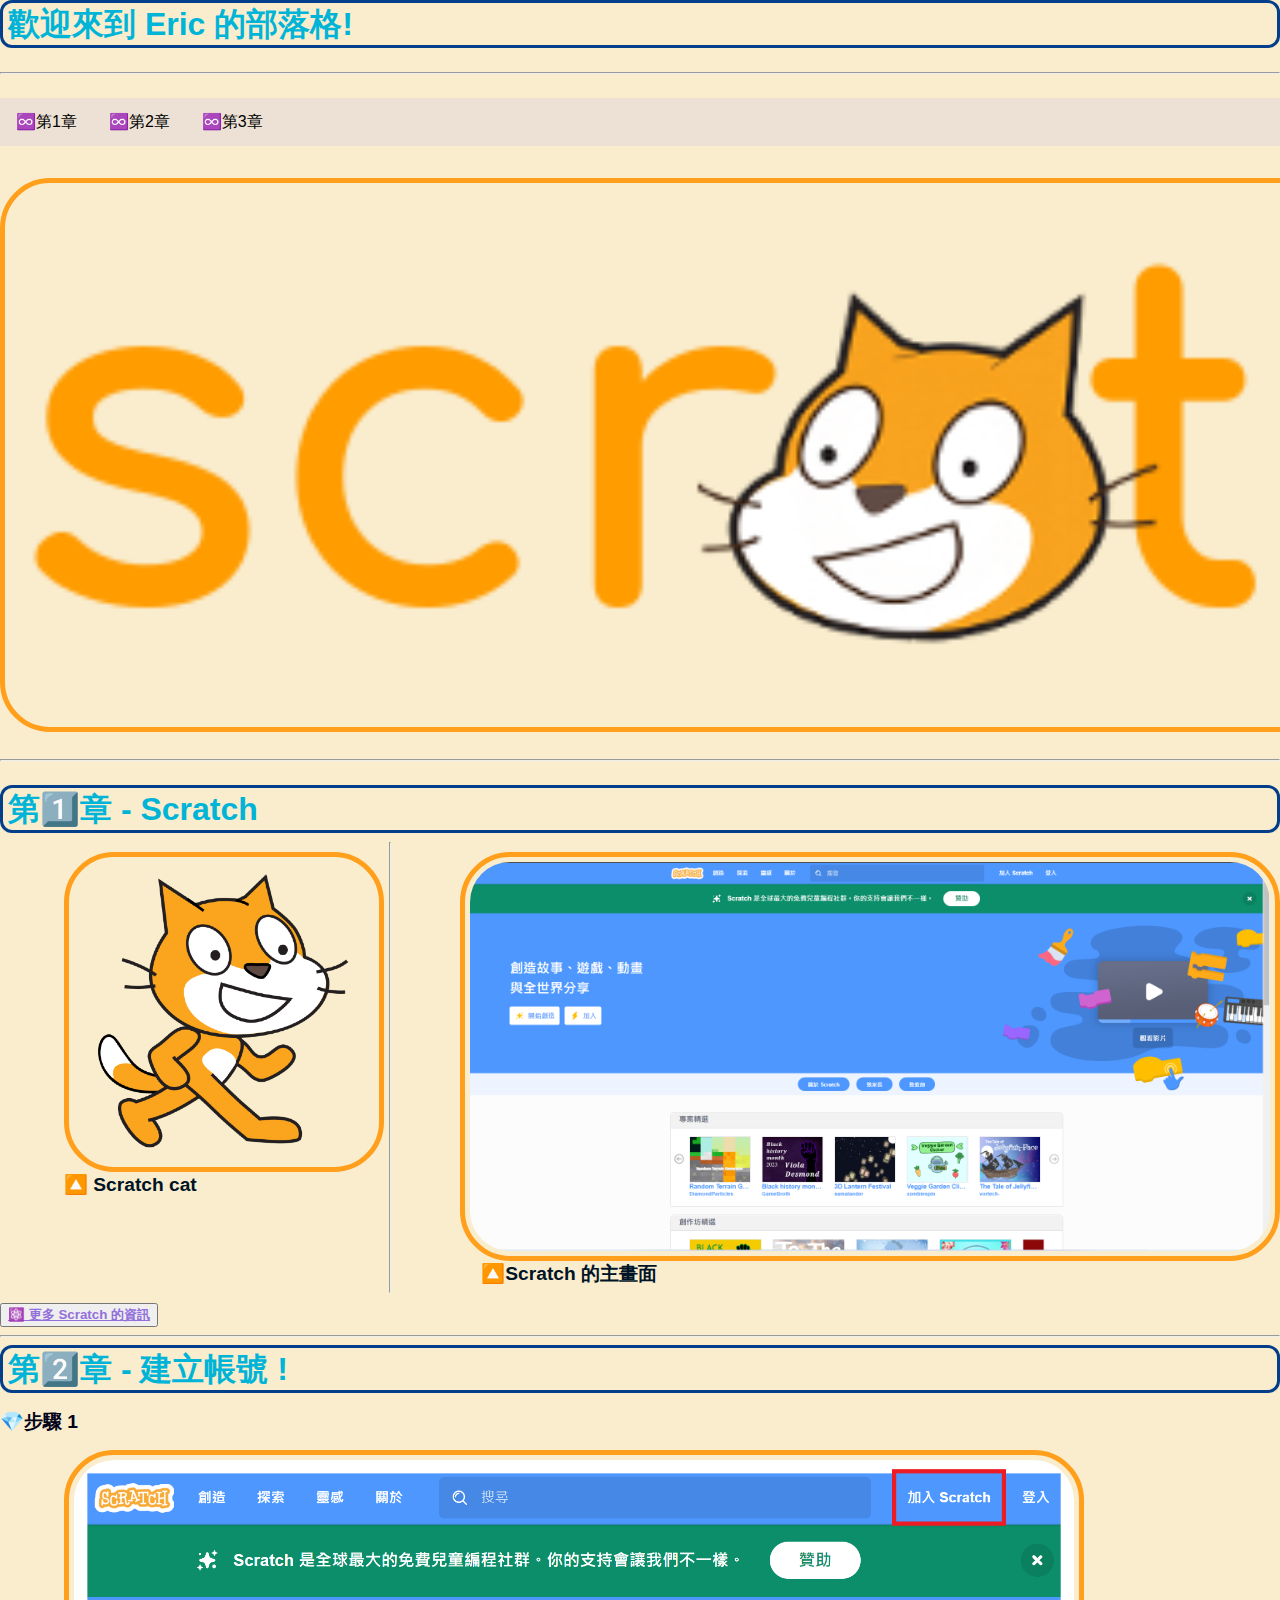
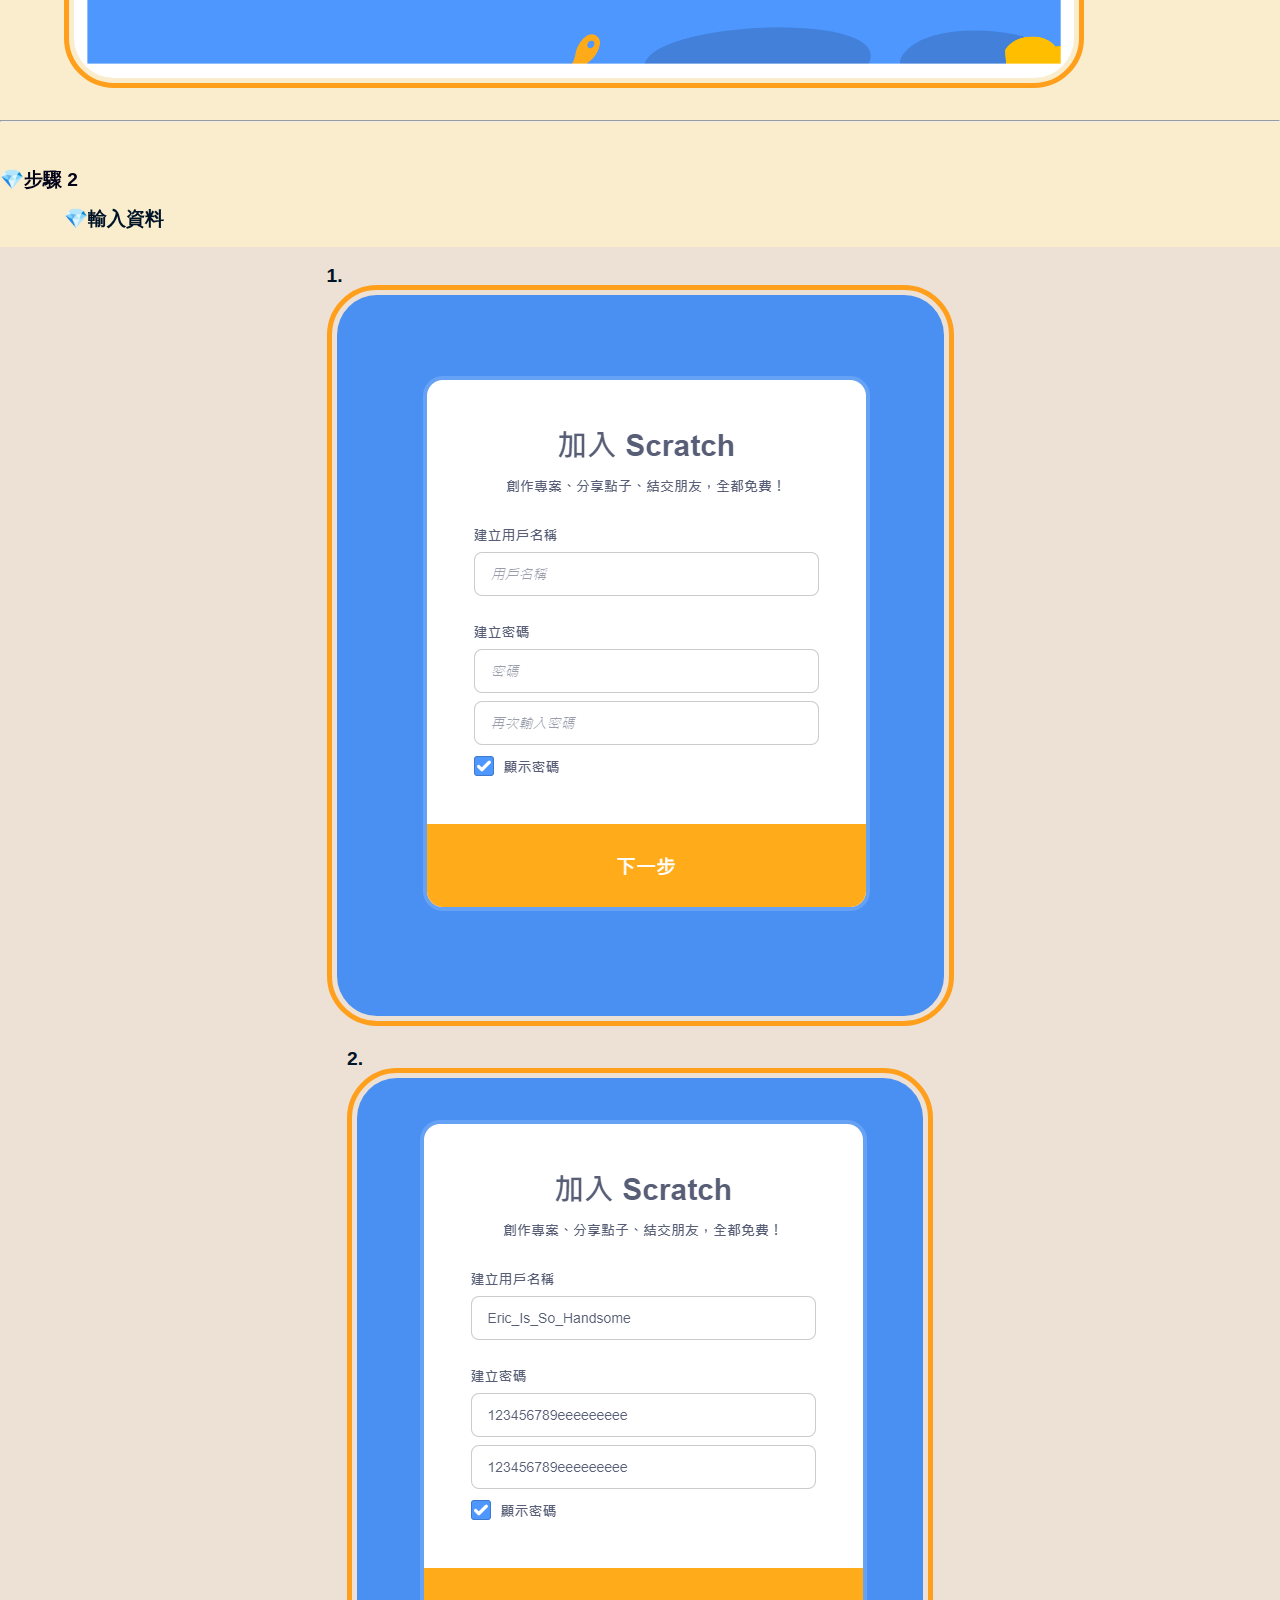
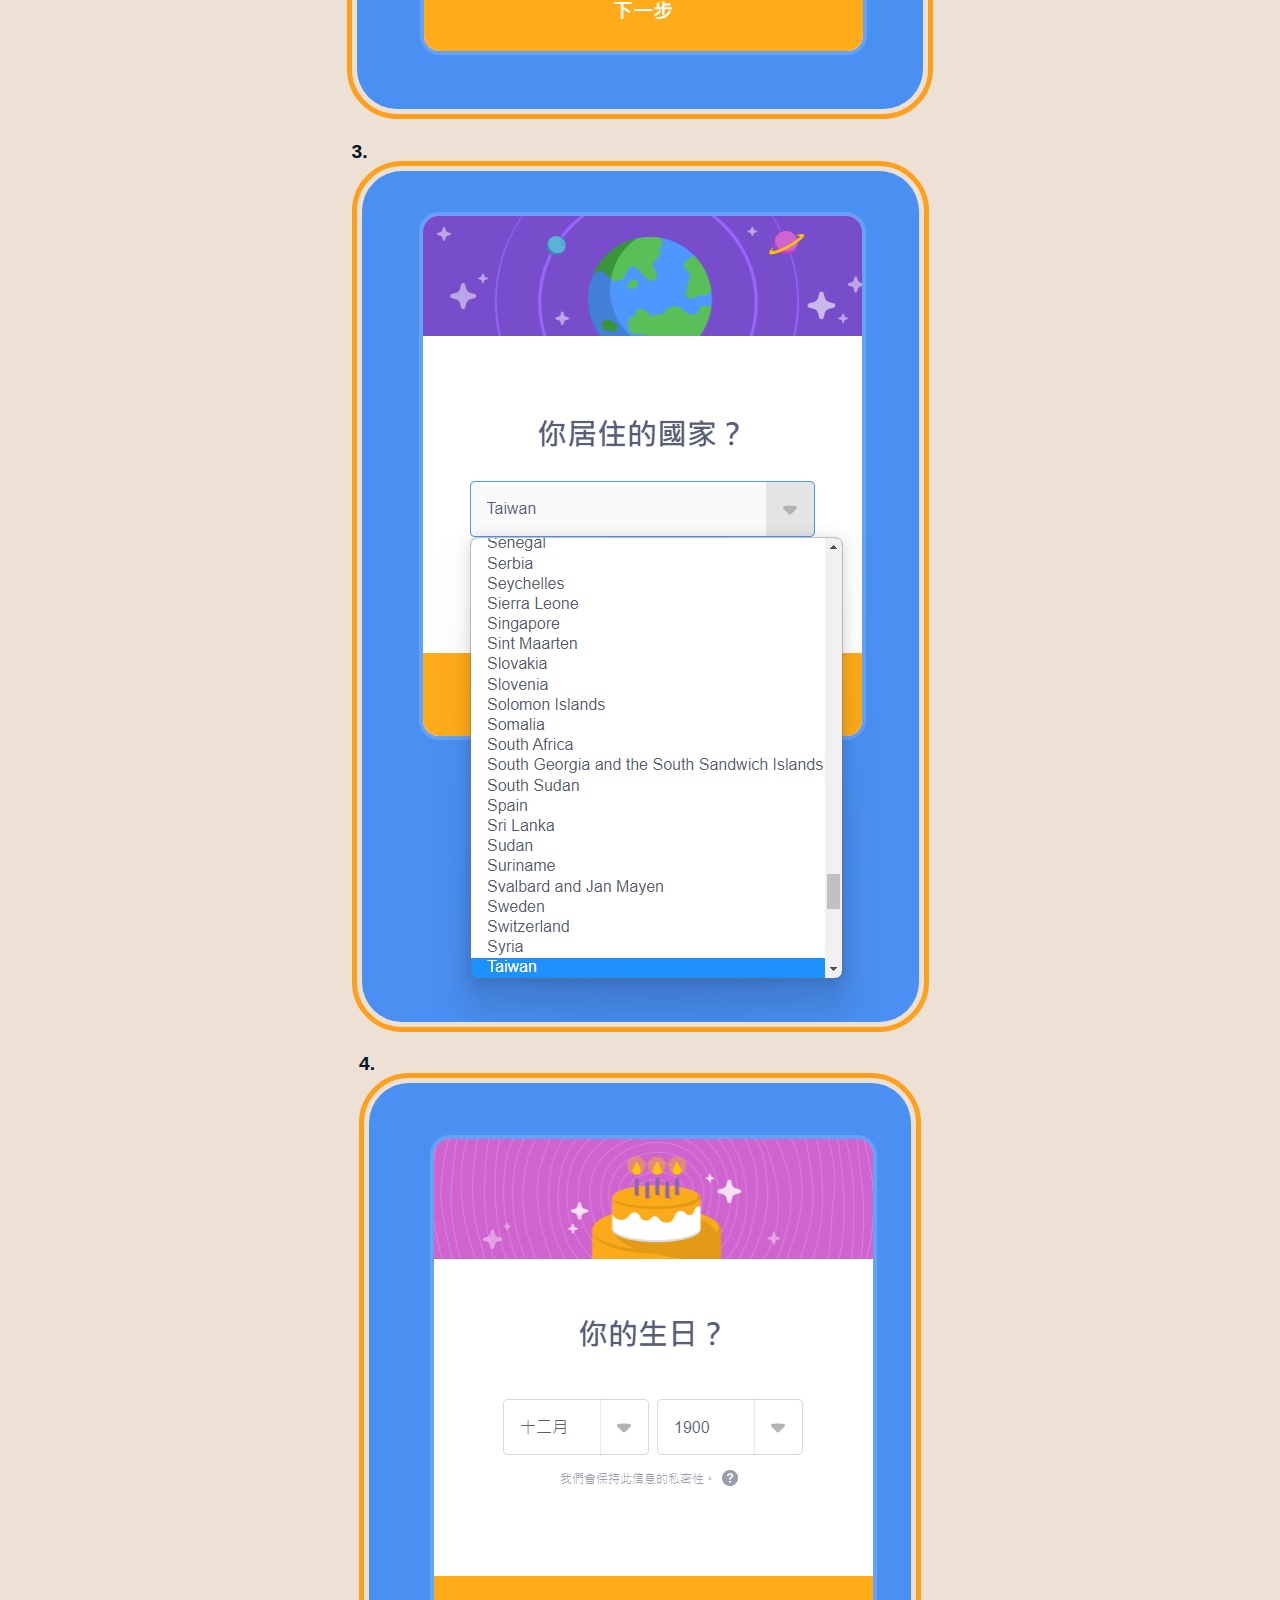
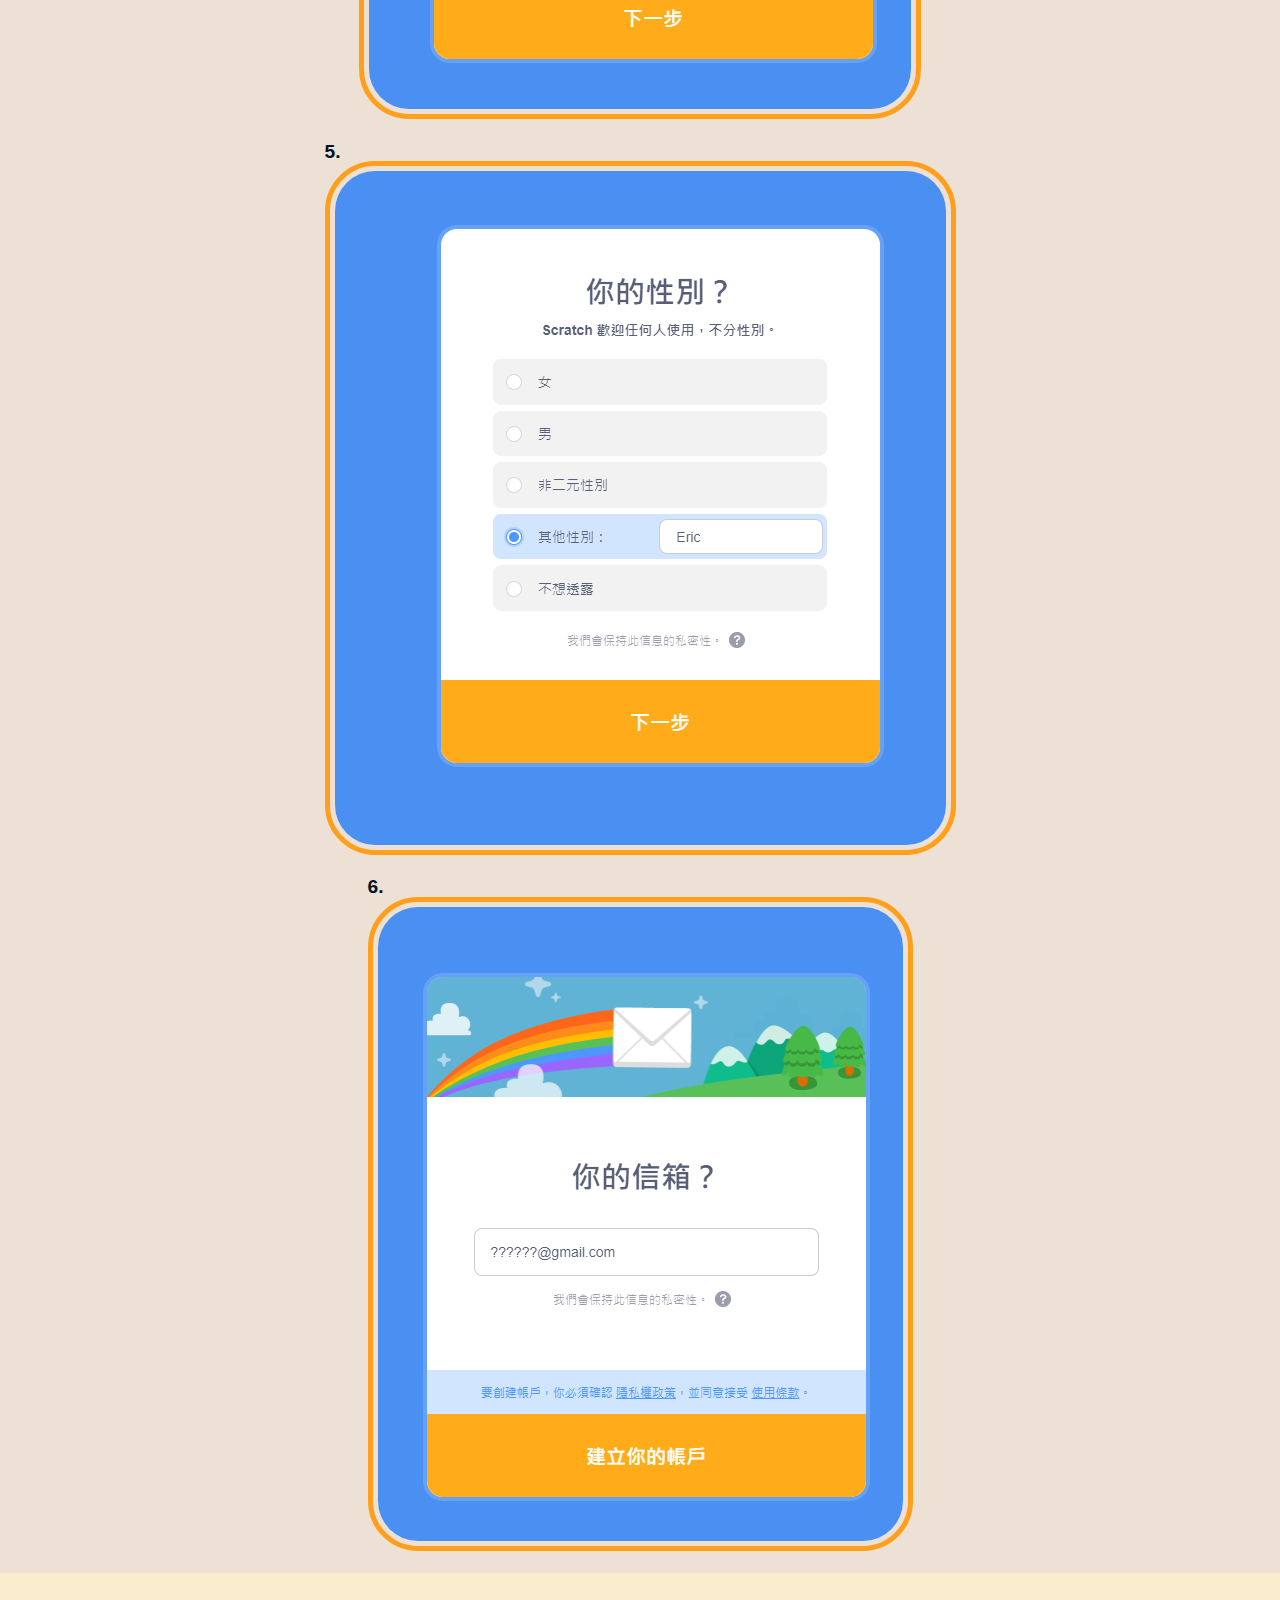
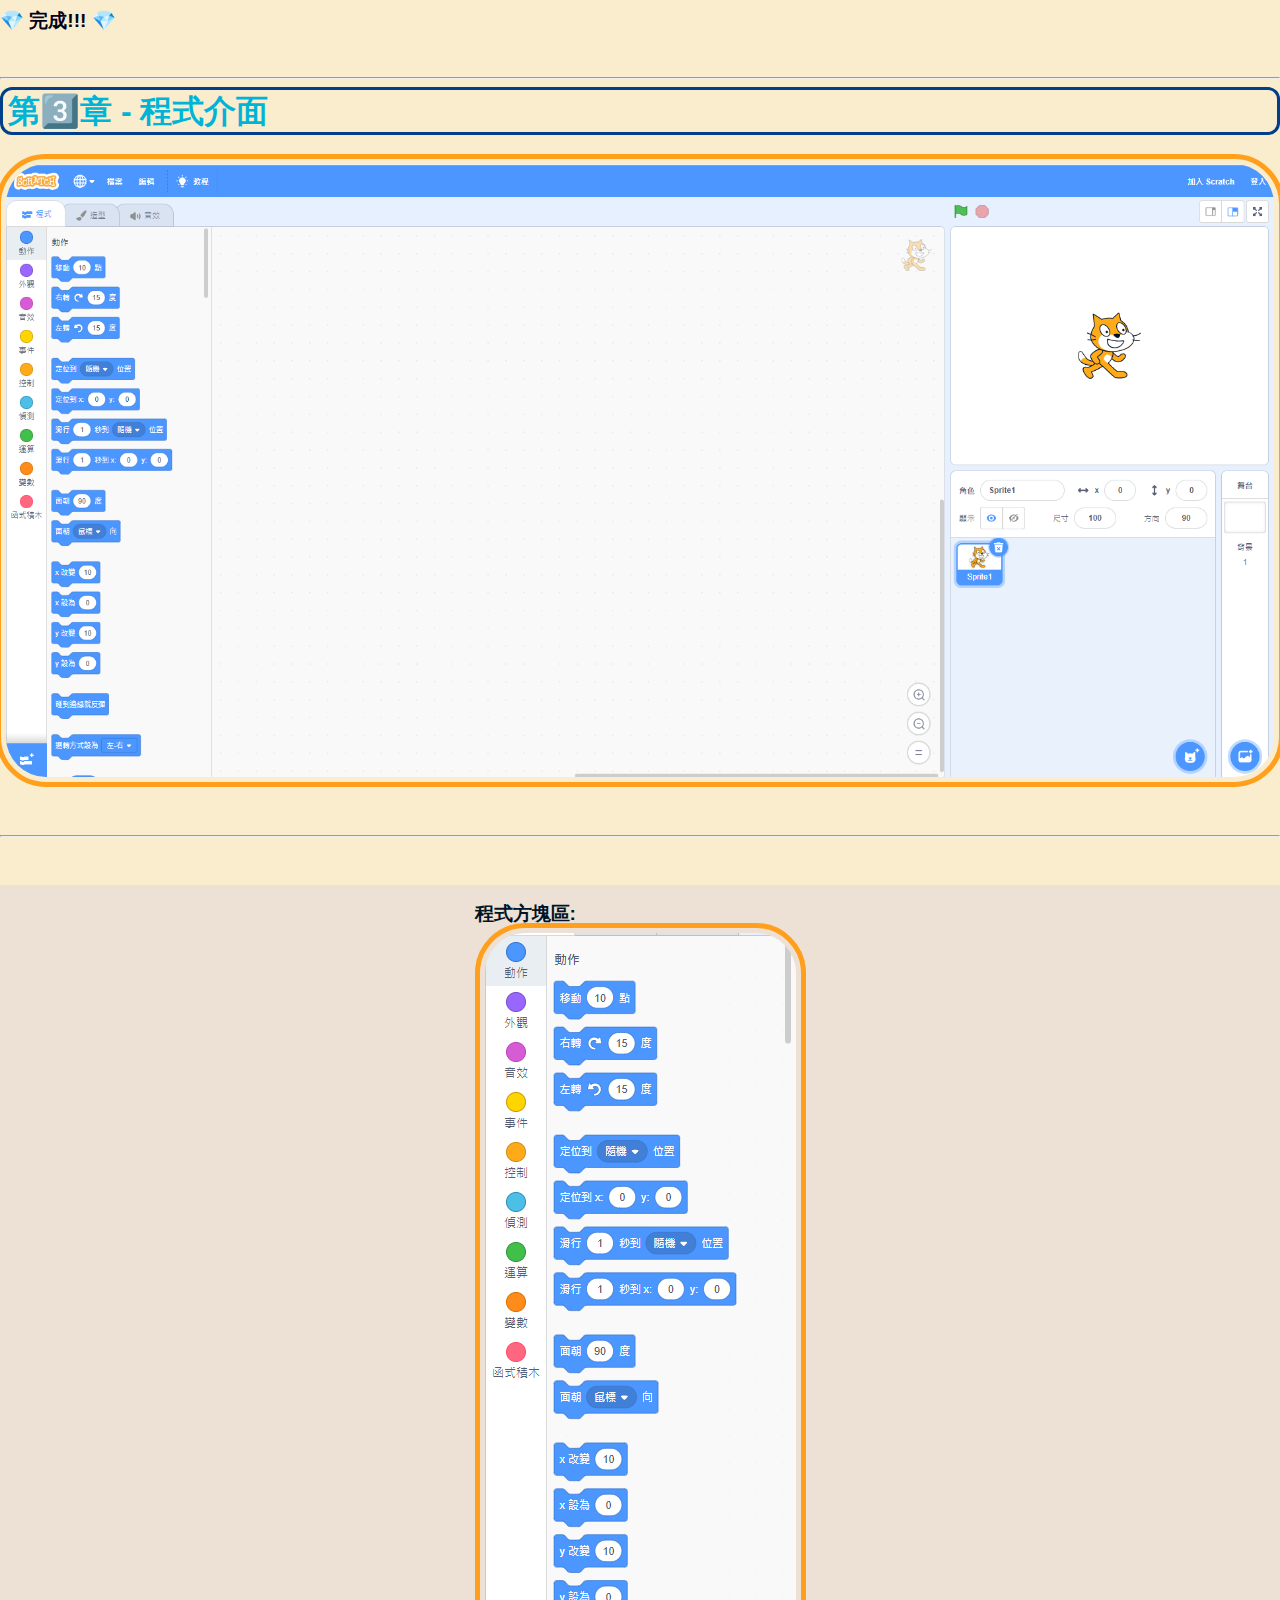
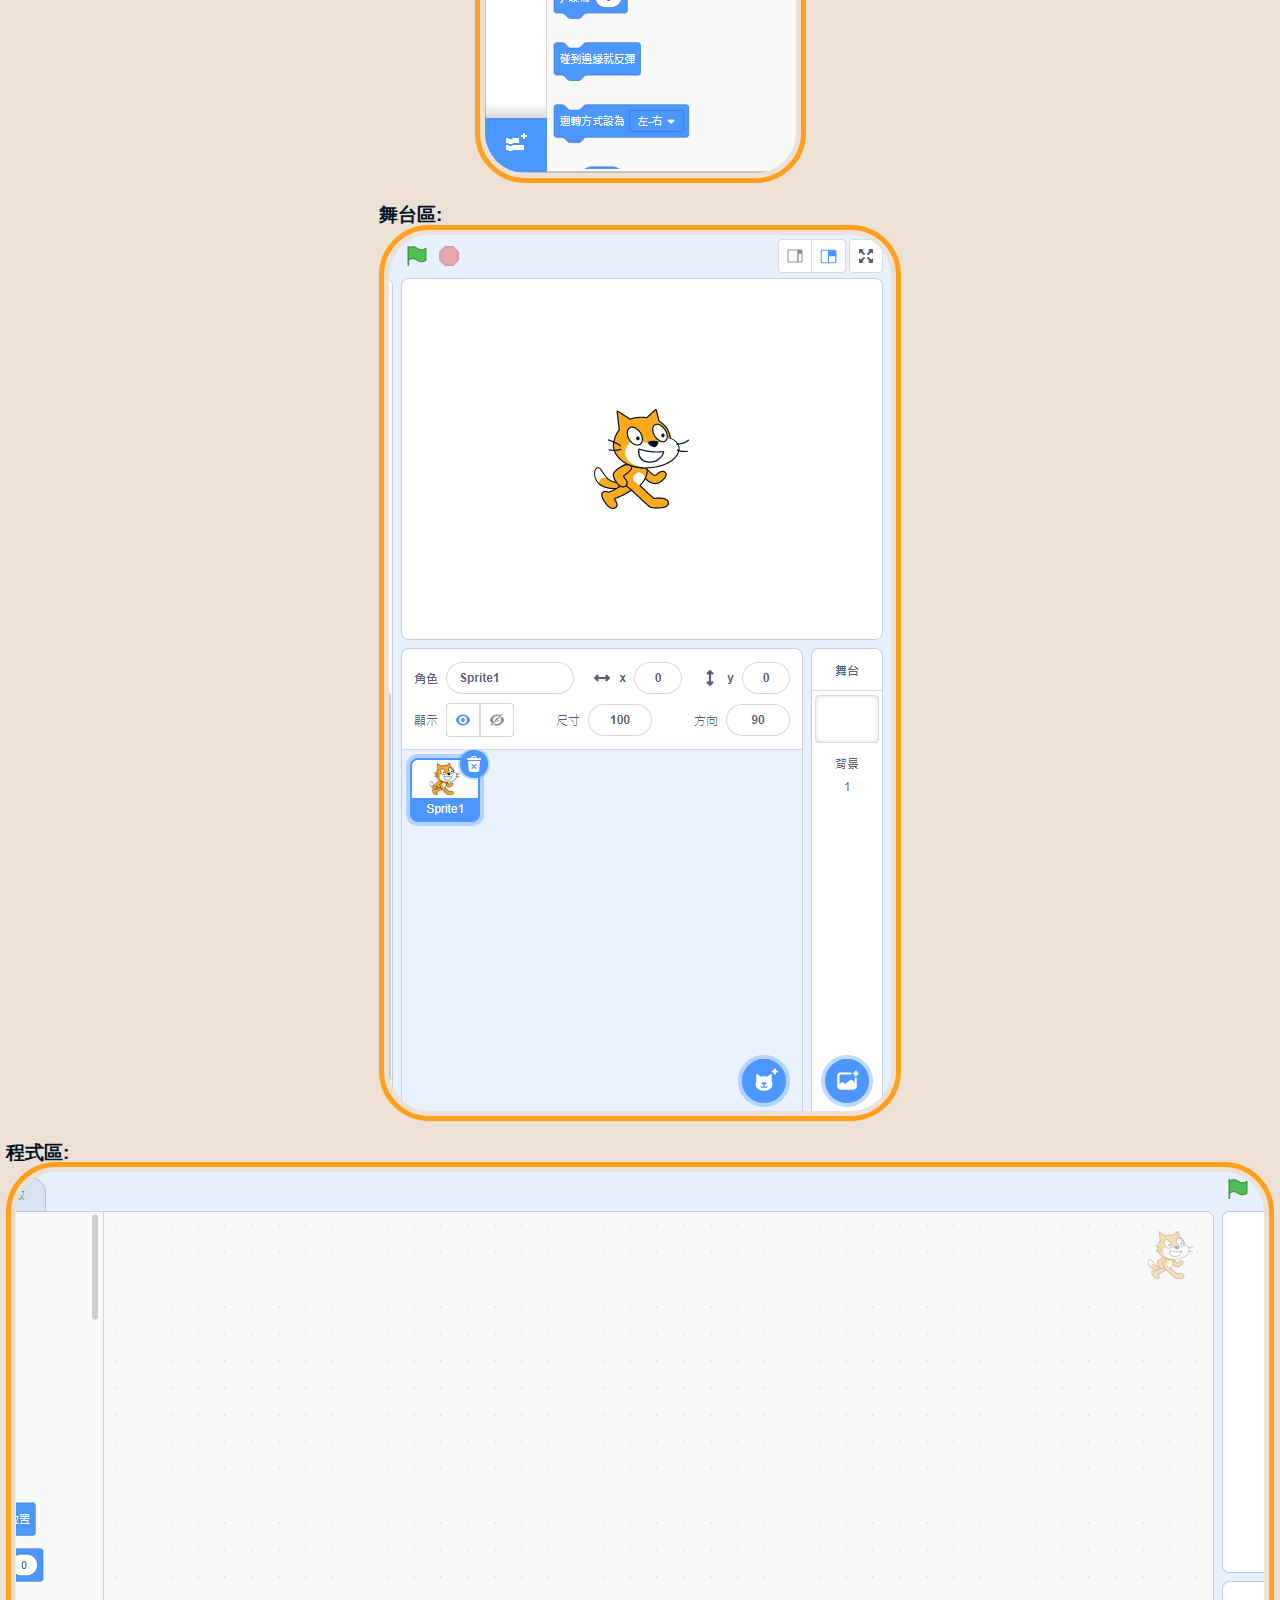
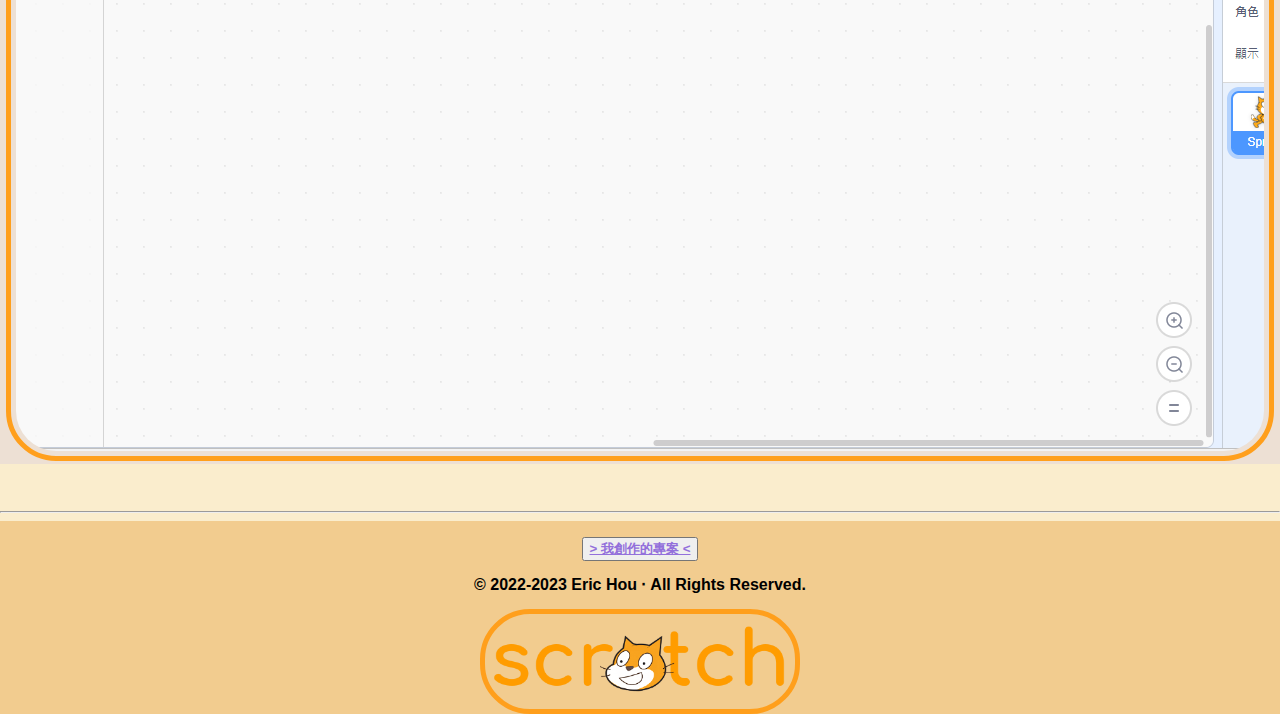
<file: html/index.html>
<!DOCTYPE html>
<html>

<!-------------------------------------------------------------------------------------------------------------------------------------------------------------------------->

<head>
    <title>Eric 的部落格</title>
    <link rel="icon" type="image/x-icon" href="..\img\klwe.png">
    <link rel="stylesheet" href="..\css\reset.css">
    <link rel="stylesheet" href="..\css\style.css">
</head>

<!-------------------------------------------------------------------------------------------------------------------------------------------------------------------------->

<body>

    <!-------------------------------------------------------------------------------------------------------------------------------------------------------------------------->

    <header id="links">
    <h1>歡迎來到 Eric 的部落格!</h1>
    <p>&nbsp;</p>
    <hr>
    <p>&nbsp;</p>
    <ul>
        <li><a href="#C1">♾️第1章</a></li>
        <li><a href="#C2">♾️第2章</a></li>
        <li><a href="#C3">♾️第3章</a></li>
    </ul>
    <br>
    <p>&nbsp;</p> 
    <div>
        <img src="..\img\789789.png" alt="SCR😸TCH" width="1870">
    </div>
    <p>&nbsp;</p>
    <hr>
    <br>
    </header>

    <!-------------------------------------------------------------------------------------------------------------------------------------------------------------------------->

    <div id="block1">
        <h1 id="C1">第1️⃣章 - Scratch</h1>
        <pre class="flex">
        <div>
            <img src="..\img\Klwe.png" alt="Scratch cat" width="300">
            🔼 Scratch cat
        </div>
        <hr>
        <div>
            <img src="..\img\a.png" alt="main hub" width="800">
                🔼Scratch 的主畫面
        </div>
    </pre>
        <button class="a"><a href="https://scratch.mit.edu/" target="_blank">⚛️ 更多 Scratch 的資訊</a></button>
        <hr>
    </div>

    <!-------------------------------------------------------------------------------------------------------------------------------------------------------------------------->

    <div id="block2">
        <h1 id="C2">第2️⃣章 - 建立帳號 !</h1>
        <pre>
            <h2>💎步驟 1</h2>
            <img src="..\img\d.png" alt="step 1" width="1000">
            <hr>
            <h2>💎步驟 2</h2>
            💎輸入資料   
                <ul class="flex2">
                    <p>&nbsp;</p>
                    <li><p>1.</p><img src="..\img\c.png"></li>
                    <p>&nbsp;</p>
                    <li><p>2.</p><img src="..\img\fff.png"></li>
                    <p>&nbsp;</p>
                    <li><p>3.</p><img src="..\img\E.png" ></li>
                    <p>&nbsp;</p>
                    <li><p>4.</p><img src="..\img\W.png" ></li>
                    <p>&nbsp;</p>
                    <li><p>5.</p><img src="..\img\K.png" ></li>
                    <p>&nbsp;</p>
                    <li><p>6.</p><img src="..\img\H.png" ></li>
                    <p>&nbsp;</p>
                </ul>
            <h2>💎 完成!!! 💎</h2>
        </pre>
        <hr>
    </div>

    <!-------------------------------------------------------------------------------------------------------------------------------------------------------------------------->

    <div id="block3">
        <h1 id="C3">第3️⃣章 - 程式介面</h1>
        <pre>
        <div class="flex2">
            <img class="imgwidth" src="..\img\WS.png">
        </div>
        <hr>
        <ul class="flex2">
            <p>&nbsp;</p>
            <li><p>程式方塊區:</p><img src="..\img\1.png"></li>
            <p>&nbsp;</p>
            <li><p>舞台區:</p><img src="..\img\2.png"></li>
            <p>&nbsp;</p>
            <li><p>程式區:</p><img src="..\img\3.png"></li>
        </ul>
    </pre>
        <hr>
    </div>

    <!-------------------------------------------------------------------------------------------------------------------------------------------------------------------------->

    <footer>
        <div class="f">
                <p>&nbsp;</p>
                <button class="a"><a href="https://scratch.mit.edu/users/EricHouCodecat/" target="_blank">> 我創作的專案 <</a></button>
                <p>&nbsp;</p>
                <p class="ewq">© 2022-2023 Eric Hou ‧ All Rights Reserved.</p>
                <p>&nbsp;</p>
                <img src="..\img\789789.png" width="300">
        </div>
    </footer>

    <!-------------------------------------------------------------------------------------------------------------------------------------------------------------------------->

</body>

</html>
</file>
